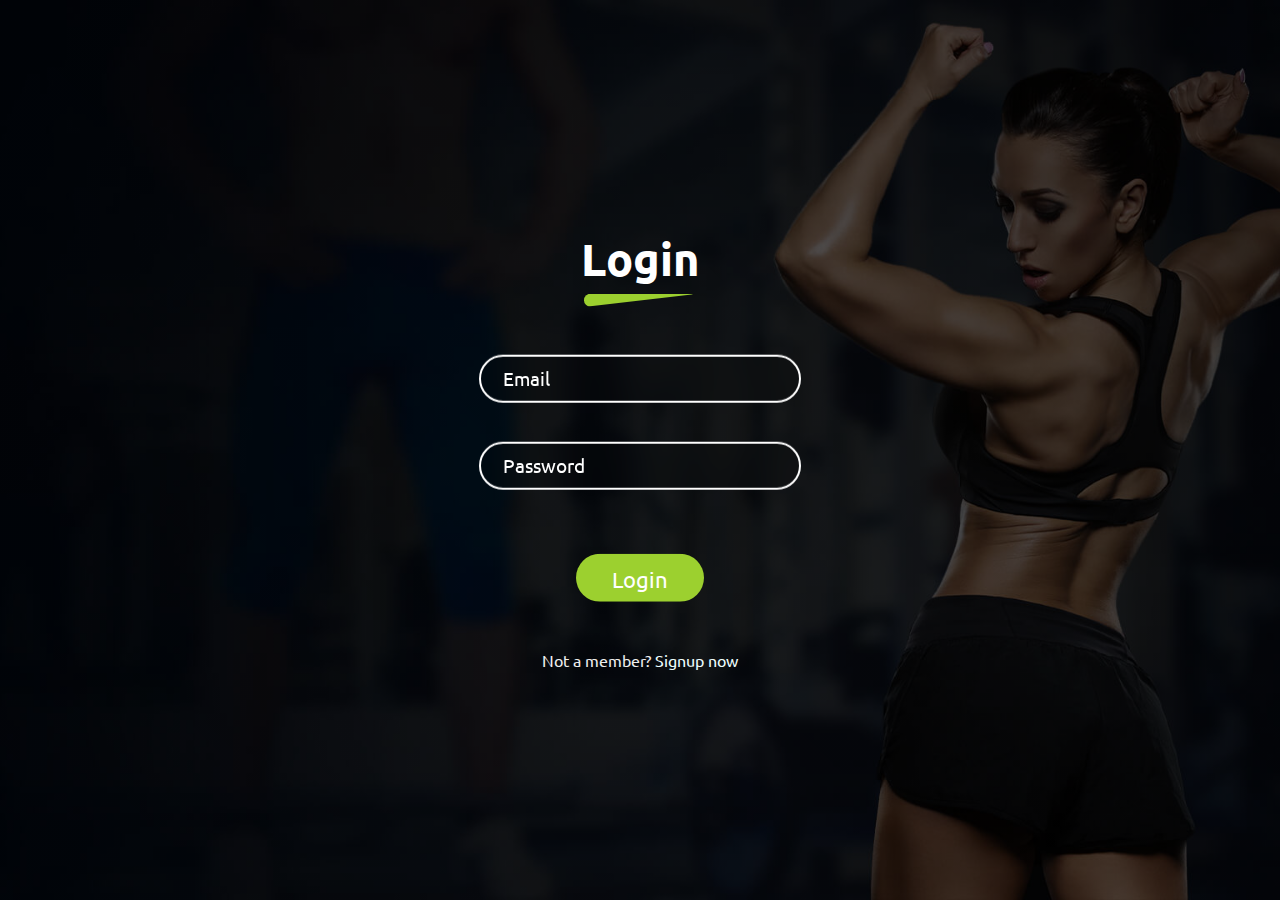
<file: frontend/Login.html>
<!DOCTYPE html>
<html lang="en">
<head>
    <meta charset="UTF-8">
    <meta http-equiv="X-UA-Compatible" content="IE=edge">
    <meta name="viewport" content="width=device-width, initial-scale=1.0">
    <link rel="stylesheet" href="css/Login.css">
    <title>Login Form</title>
</head>
<body>
    <div class="container">
        <!-- Login Form -->
        <div class="login-wrap active">
            <div class="title">
                <h1>Login</h1>
            </div>

            <form id="login-form" method="POST">
                <div class="input-area">
                    <input type="email" id="login-email" name="email" autocomplete="off" required>
                    <label for="login-email">Email</label>
                </div>

                <div class="input-area">
                    <input type="password" id="login-password" name="password" required>
                    <label for="login-password">Password</label>
                </div>

            

                <div class="button-area">
                    <button type="submit" class="login-btn">Login</button>
                </div>
            </form>

            <div class="form-toggle-area">
                <p>Not a member? <span id="toggle-signup">Signup now</span></p>
            </div>
        </div>

        <!-- Signup Form -->
        <div class="signup-wrap">
            <div class="title">
                <h1>Signup</h1>
            </div>

            <form id="signup-form" method="POST">
                <div class="input-area">
                    <input type="text" id="name" name="name" autocomplete="off" required>
                    <label for="name">Name</label>
                </div>

                <div class="input-area">
                    <input type="email" id="email" name="email" autocomplete="off" required>
                    <label for="email">Email</label>
                </div>

                <div class="input-area">
                    <input type="password" id="password" name="password" required>
                    <label for="password">Password</label>
                </div>

                <div class="button-area">
                    <button type="submit" class="signup-btn">Signup</button>
                </div>
            </form>

            <div class="form-toggle-area">
                <p>Have an account? <span id="toggle-login">Login now</span></p>
            </div>
        </div>
    </div>

    <!-- Modal for messages -->
    <div id="modal" class="modal">
        <div class="modal-content">
            <span class="close-btn">&times;</span>
            <p id="modal-message"></p>
        </div>
    </div>

    <script src="script/Login.js"></script>
</body>
</html>
</file>
<file: frontend/css/Login.css>
@import url('https://fonts.googleapis.com/css2?family=Ubuntu:wght@300;400;500;700&display=swap');

* {
    margin: 0;
    padding: 0;
    font-family: 'Ubuntu', sans-serif;
}

body {
    display: flex;
    width: 100%;
    height: 100vh;
    align-items: center;
    justify-content: center;
    background: linear-gradient(45deg, rgba(0, 0, 0, 0.5), rgba(0, 0, 0, 0.7)), url('../home-bg-2.jpg');
    background-size: cover;
    background-position: center;
    overflow: hidden;
}

.container {
    position: relative;
    height: 600px;
    flex-basis: 390px;
}

.login-wrap,
.signup-wrap {
    padding: 2rem 1rem;
    position: absolute;
    top: 50%;
    left: 50%;
    transform: translate(-50%, -90%);
    height: auto;
    width: 100%;
    opacity: 0;
    visibility: hidden;
    pointer-events: none;
    box-sizing: border-box;
    transition: all 0.4s ease;
}

.active {
    opacity: 1;
    visibility: visible;
    pointer-events: auto;
    transform: translate(-50%, -50%);
}

.title h1 {
    padding-bottom: 1.2rem;
    position: relative;
    color: #fff;
    font-size: 2.8rem;
    text-align: center;
}

.title h1::before {
    position: absolute;
    content: '';
    bottom: 0;
    left: 50%;
    transform: translateX(-50%);
    height: 0.8rem;
    width: 7rem;
    background: #9CD02F;
    border-radius: 1rem;
    clip-path: polygon(0 0, 0% 100%, 100% 0);
}

form {
    margin-top: 3rem;
}

.input-area {
    margin-top: 2.4rem;
    position: relative;
    display: grid;
    place-items: center;
}

.input-area input {
    width: 90%;
    height: 3rem;
    color: #fff;
    font-size: 1.2rem;
    border: 2px solid #fff;
    border-radius: 2rem;
    outline: none;
    background: rgba(0, 0, 0, 0.1);
    backdrop-filter: blur(1rem);
    padding: 0 1.4rem;
    box-sizing: border-box;
    transition: all 0.3s ease;
}

.input-area input:focus {
    width: 100%;
}

.input-area label {
    position: absolute;
    top: 50%;
    left: 2.6rem;
    transform: translateY(-50%);
    color: #fff;
    font-size: 1.2rem;
    transition: all 0.3s ease;
}

.input-area input:focus ~ label {
    transform: translateY(-3rem);
    left: 1rem;
}

.input-area input:valid ~ label {
    transform: translateY(-3rem);
}

.forgot-pass {
    margin-top: 0.4rem;
    position: relative;
}

.forgot-pass a {
    position: absolute;
    top: 0;
    left: 2.6rem;
    color: #eff;
    font-size: 1rem;
    text-decoration: none;
    transition: all 0.3s ease;
}

.forgot-pass a:hover {
    color: #9CD02F;
}

.button-area {
    margin-top: 4rem;
    width: 100%;
    display: grid;
    place-items: center;
}

button {
    width: 8rem;
    height: 3rem;
    border: none;
    outline: none;
    color: #fff;
    font-size: 1.4rem;
    cursor: pointer;
    border: 2px solid transparent;
    border-radius: 2rem;
    background: #9CD02F;
    transition: all 0.3s ease;
}

button:hover {
    width: 50%;
    letter-spacing: 2px;
    background: transparent;
    border: 2px solid #fff;
}

.form-toggle-area {
    margin-top: 3rem;
    display: flex;
    justify-content: center;
}

.form-toggle-area p {
    color: #eee;
    font-size: 1rem;
    text-align: center;
}

.form-toggle-area p span {
    color: #eff;
    cursor: pointer;
    text-decoration: none;
    transition: all 0.3s ease;
}

.form-toggle-area p span:hover {
    color: #9CD02F;
}

@media screen and (max-width: 360px) {
    .title h1 {
        font-size: 2.6rem;
    }

    .login-wrap,
    .signup-wrap {
        padding: 2rem 0.2rem;
    }

    .input-area input {
        font-size: 1.1rem;
    }

    .input-area label {
        font-size: 1.1rem;
    }

    button {
        font-size: 1.2rem;
    }

    .form-toggle-area p {
        font-size: 0.9rem;
    }
}
/* Basic form styling */
.container {
    display: flex;
    justify-content: center;
    align-items: center;
    height: 100vh;
}

.login-wrap, .signup-wrap {
    display: none;
}

.login-wrap.active, .signup-wrap.active {
    display: block;
}

.input-area {
    margin-bottom: 20px;
}

button {
    padding: 10px 20px;
}

/* Modal Styling */
.modal {
    display: none;
    position: fixed;
    z-index: 1;
    left: 0;
    top: 0;
    width: 100%;
    height: 100%;
    background-color: rgba(0, 0, 0, 0.5);
}

.modal-content {
    background-color: white;
    margin: 15% auto;
    padding: 20px;
    border: 1px solid #888;
    width: 80%;
}

.close-btn {
    float: right;
    font-size: 28px;
    font-weight: bold;
    cursor: pointer;
}

.close-btn:hover, .close-btn:focus {
    color: red;
}
</file>
